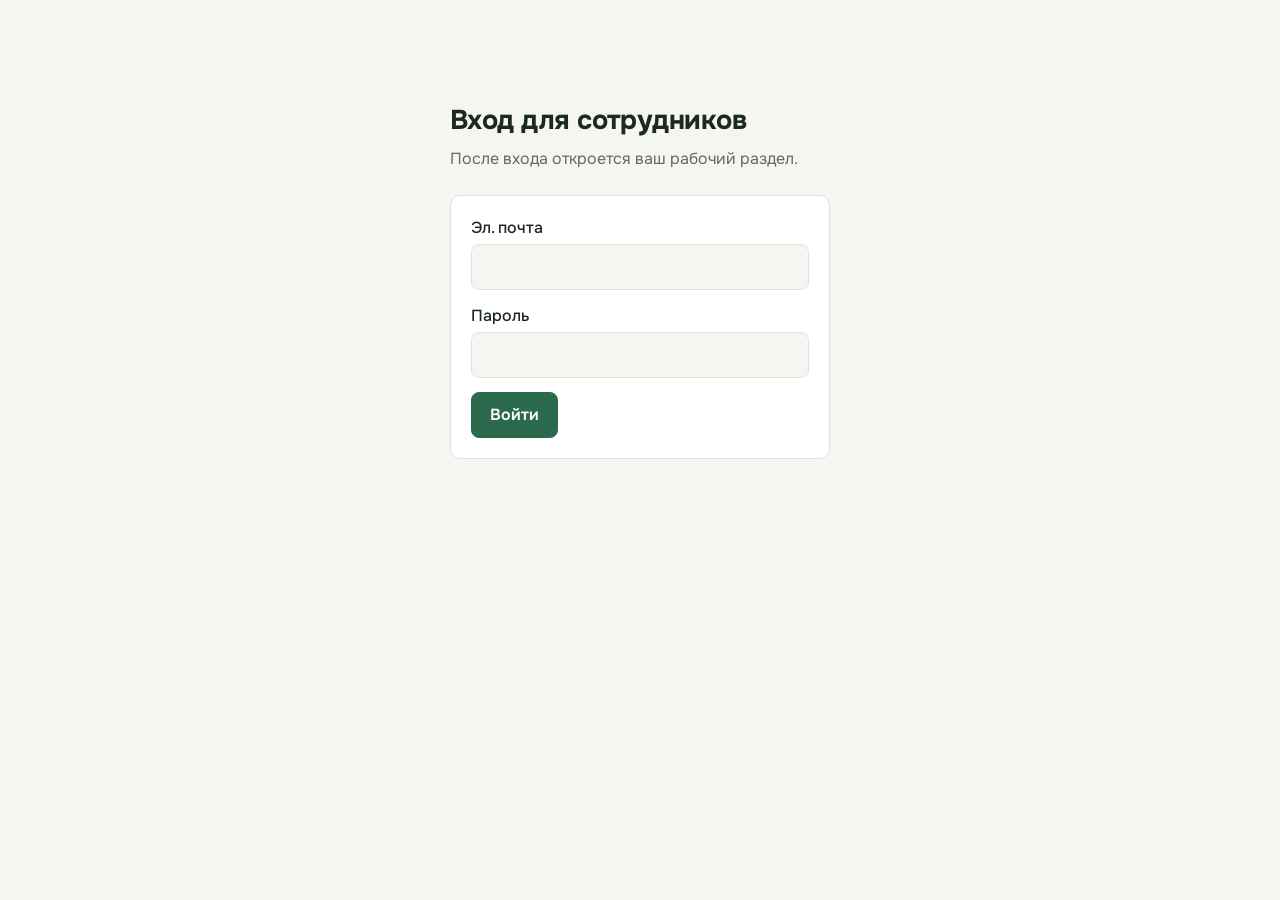
<file: public/cook.html>
<!doctype html><html lang="ru"><head><meta charset="utf-8"><meta name="viewport" content="width=device-width,initial-scale=1"><link rel="preconnect" href="https://fonts.googleapis.com"><link rel="stylesheet" href="https://fonts.googleapis.com/css2?family=Onest:wght@400;500;600;700&display=swap"><link rel="stylesheet" href="css/style.css"><title>Активные заказы — повар</title></head>
<body><header class="bar"><b>Активные заказы</b><button class="ghost" id="out">Выйти</button></header>
<main><div id="msg" class="note" hidden></div>
<div id="list" class="orders"></div><div id="empty" class="empty" hidden>Сейчас нет заказов в работе.</div></main>
<script type="module">
import { api, requireRole, esc, say, logout } from './js/api.js';
import { ENDPOINTS, ORDER_STATUSES, STAFF_LOGIN_PAGE } from './js/config.js';
if (!requireRole(['cook', 'admin'], STAFF_LOGIN_PAGE)) throw 0;
const msg = document.getElementById('msg'), list = document.getElementById('list');
document.getElementById('out').onclick = () => logout(STAFF_LOGIN_PAGE);
const steps = (r) => Array.isArray(r?.steps) ? r.steps : String(r?.steps ?? r?.instructions ?? '').split('\n').filter(Boolean);
async function load() {
  const open = new Set([...list.querySelectorAll('details[open]')].map((d) => d.dataset.k));
  try {
    const d = await api(ENDPOINTS.cookOrders);
    const orders = Array.isArray(d) ? d : d.orders ?? [];
    document.getElementById('empty').hidden = orders.length > 0;
    list.innerHTML = orders.map((o) => `<article class="order"><header><b>Заказ #${esc(o.id)}</b><span class="badge">${esc(ORDER_STATUSES[o.status] ?? o.status ?? '')}</span></header>
      ${(o.items ?? []).map((it, i) => { const r = it.recipe ?? it.Recipe ?? it.product?.recipe, k = o.id + '-' + i; return `
        <div><b>${esc(it.name ?? it.title ?? r?.title)}</b> × ${esc(it.quantity ?? 1)}
        <details data-k="${k}" ${open.has(k) ? 'open' : ''}><summary>Рецепт приготовления</summary>
          ${r?.ingredients ? `<p>${esc([].concat(r.ingredients).map((x) => x.name ?? x).join(', '))}</p>` : ''}
          <ol>${steps(r).map((s) => `<li>${esc(s)}</li>`).join('')}</ol></details></div>`; }).join('')}
      </article>`).join('');
  } catch (e) { say(msg, e.message); if (e.status === 401 || e.status === 403) location.replace(STAFF_LOGIN_PAGE); }
}
load(); setInterval(load, 30000);
</script></body></html>
</file>
<file: public/css/style.css>
:root{--ink:#1c2822;--muted:#5d6b64;--paper:#f5f6f2;--card:#fff;--line:#dfe3da;--basil:#2b6a4d;--basil-d:#1f4e39;--saffron:#e7b130;--tomato:#c0402a;--r:10px}
@media (prefers-color-scheme:dark){:root{--ink:#e9eee9;--muted:#9fb0a6;--paper:#141b17;--card:#1c2621;--line:#2f3d36;--basil:#59b88b;--basil-d:#7fd0a8}}
*{box-sizing:border-box}
body{margin:0;font:16px/1.5 'Onest',system-ui,sans-serif;background:var(--paper);color:var(--ink)}
header.bar{display:flex;gap:16px;align-items:center;justify-content:space-between;padding:14px 24px;border-bottom:1px solid var(--line);background:var(--card)}
header.bar b{font-weight:700;letter-spacing:-.01em}
main{max-width:980px;margin:0 auto;padding:28px 20px 60px}
h1{font-size:1.7rem;letter-spacing:-.02em;margin:0 0 6px}
h2{font-size:1.15rem;margin:0 0 12px}
.sub{color:var(--muted);margin:0 0 24px}
.panel{background:var(--card);border:1px solid var(--line);border-radius:var(--r);padding:20px;margin-bottom:20px}
label{display:block;font-weight:500;margin:0 0 14px}
input,textarea,select{width:100%;margin-top:4px;padding:10px 12px;font:inherit;color:inherit;background:var(--paper);border:1px solid var(--line);border-radius:8px}
textarea{min-height:90px;resize:vertical}
:focus-visible{outline:2px solid var(--saffron);outline-offset:2px}
button,.btn{font:inherit;font-weight:600;padding:10px 18px;border-radius:8px;border:1px solid var(--basil);background:var(--basil);color:#fff;cursor:pointer;text-decoration:none;display:inline-block}
button:hover{background:var(--basil-d)}
button.ghost{background:transparent;color:var(--basil)}
button.danger{background:var(--tomato);border-color:var(--tomato)}
button:disabled{opacity:.6;cursor:wait}
.row{display:flex;gap:10px;flex-wrap:wrap;align-items:center}
.note{padding:10px 12px;border-radius:8px;margin:12px 0}
.note.err{background:#fbe9e5;color:#8a2a18}.note.ok{background:#e4f3ea;color:#1e5a3d}
table{width:100%;border-collapse:collapse}
th,td{text-align:left;padding:10px 8px;border-bottom:1px solid var(--line);vertical-align:top}
th{font-size:.85rem;color:var(--muted);font-weight:500}
.table-wrap{overflow-x:auto}
.badge{display:inline-block;padding:2px 10px;border-radius:99px;background:var(--saffron);color:#33260a;font-size:.85rem;font-weight:600}
.orders{display:grid;gap:16px}
.order{border:1px solid var(--line);border-radius:var(--r);background:var(--card);padding:18px}
.order header{display:flex;justify-content:space-between;gap:10px;margin-bottom:8px}
details{margin-top:8px}summary{cursor:pointer;font-weight:600;color:var(--basil)}
ol{padding-left:20px;margin:8px 0}
#map{height:340px;border-radius:var(--r);border:1px solid var(--line);margin-bottom:12px}
.empty{color:var(--muted);padding:24px 0}
.narrow{max-width:420px;margin:8vh auto}
.grid{display:grid;grid-template-columns:repeat(auto-fill,minmax(220px,1fr));gap:16px}
.grid .panel{margin:0;display:flex;flex-direction:column;gap:6px}
.grid .panel p{margin:0;color:var(--muted);flex:1}
.price{font-weight:700}
.tabs{display:flex;gap:8px;margin-bottom:14px}
</file>
